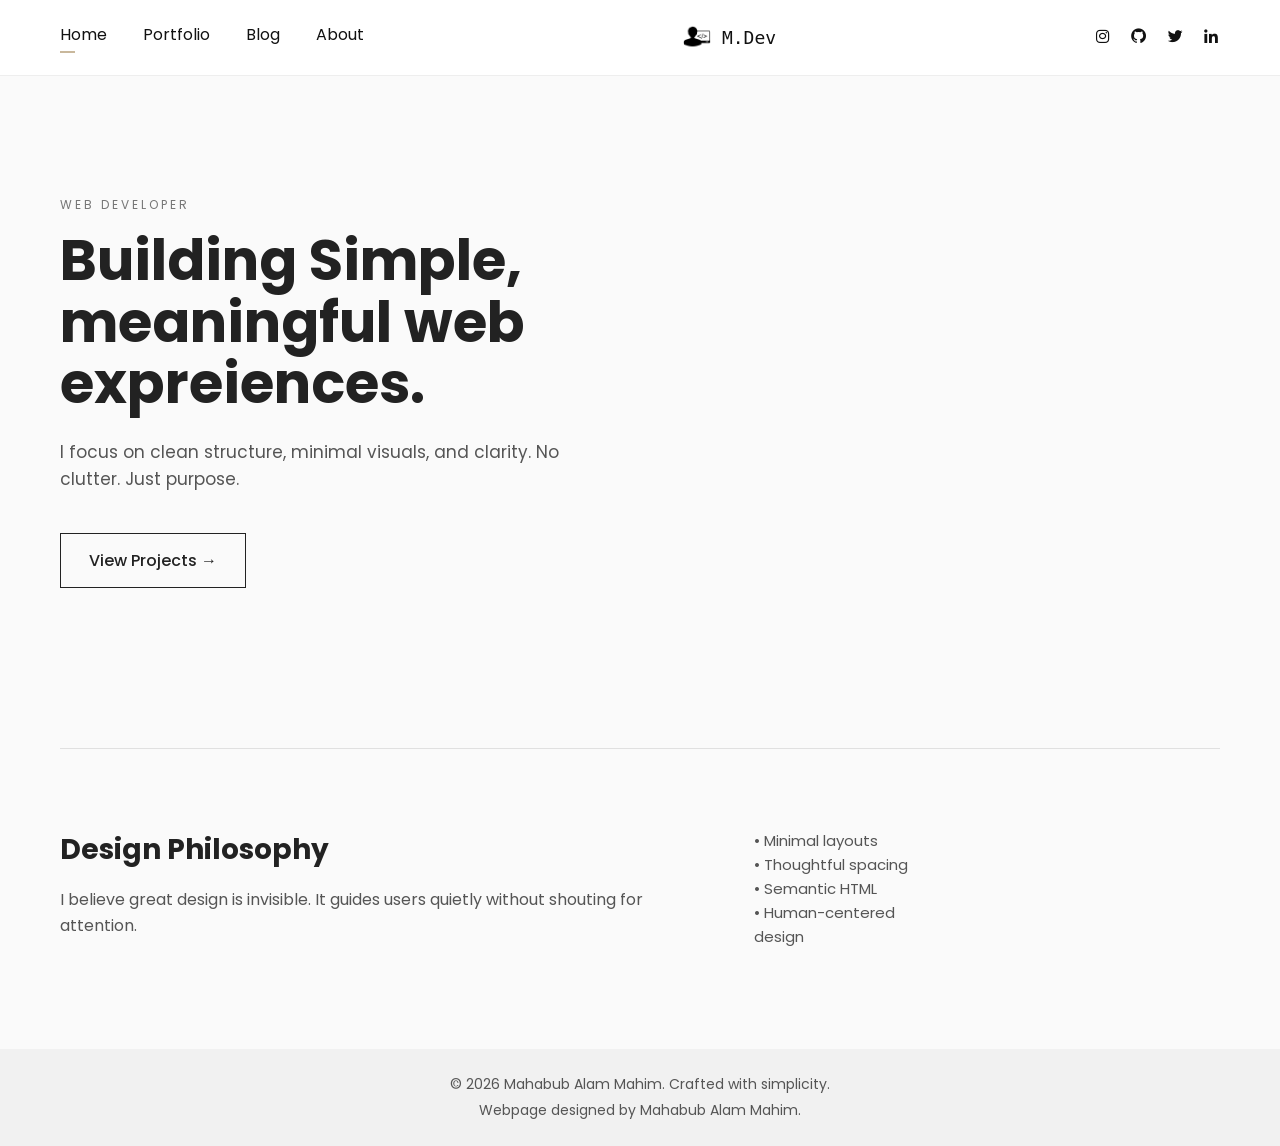
<file: Basic HTML Website/Home/index.html>
<!DOCTYPE html>
<html lang="en">
  <head>
    <meta charset="UTF-8" />
    <title>M.Dev</title>
    <meta name="viewport" content="width=device-width, initial-scale=1.0" />

    <!-- Boxicons -->
    <link
      href="https://unpkg.com/boxicons@2.1.4/css/boxicons.min.css"
      rel="stylesheet"
    />
  <!-- Favicon -->
  <link rel="icon" href="../pngegg.ico" type="image/x-icon">
  
  <!-- Optional for Apple devices -->
  <link rel="apple-touch-icon" href="../pngegg.ico">

    <link rel="stylesheet" href="index.css" />
  </head>
  <body>
    <!-- NAVBAR -->
    <header class="navbar">
      <nav class="nav-left">
        <a class="active" href="#">Home</a>
        <a href="../Portfolio/portfolio.html">Portfolio</a>
        <a href="../Blogs/blogs.html">Blog</a>
        <a href="../About/About.html">About</a>
      </nav>

<div class="logo">
  <span class="logo-icon">
    <img src="../logo.png" alt="logo" />
  </span>
  <span class="logo-text">M.Dev</span>
</div>


      <!-- RIGHT ICONS -->
      <div class="nav-right">
        <a href="#" target="_blank"><i class="bx bxl-instagram" ></i></a>
        <a href="https://github.com/mahimmahabubalam" target="_blank"><i class="bx bxl-github"></i></a>
        <a href="https://www.linkedin.com/in/mahabubalammahim/" target="_blank"><i class="bx bxl-twitter" ></i></a>
        <a href="#" target="_blank"><i class="bx bxl-linkedin" ></i></a>
      </div>
    </header>

    <!-- HERO -->
    <section class="hero">
      <p class="eyebrow">Web Developer</p>

      <h1>
        Building Simple, <br />
        meaningful web expreiences.
      </h1>

      <p class="hero-text">
        I focus on clean structure, minimal visuals, and clarity. No clutter.
        Just purpose.
      </p>
      <a href="../Projects/Project.html" class="btn">View Projects →</a>
    </section>

    <hr />
    <!-- PHILOSOPHY -->
    <section class="philosophy">
      <div>
        <h2>Design Philosophy</h2>
        <p>
          I believe great design is invisible. It guides users quietly without
          shouting for attention.
        </p>
      </div>
      <div class="points">
        <p>• Minimal layouts</p>
        <p>• Thoughtful spacing</p>
        <p>• Semantic HTML</p>
        <p>• Human-centered design</p>
      </div>
    </section>
    <!-- FOOTER -->
    <footer>
  <p>© 2026 Mahabub Alam Mahim. Crafted with simplicity.</p>
  <p>Webpage designed by Mahabub Alam Mahim.</p>
</footer>
  </body>
</html>
</file>
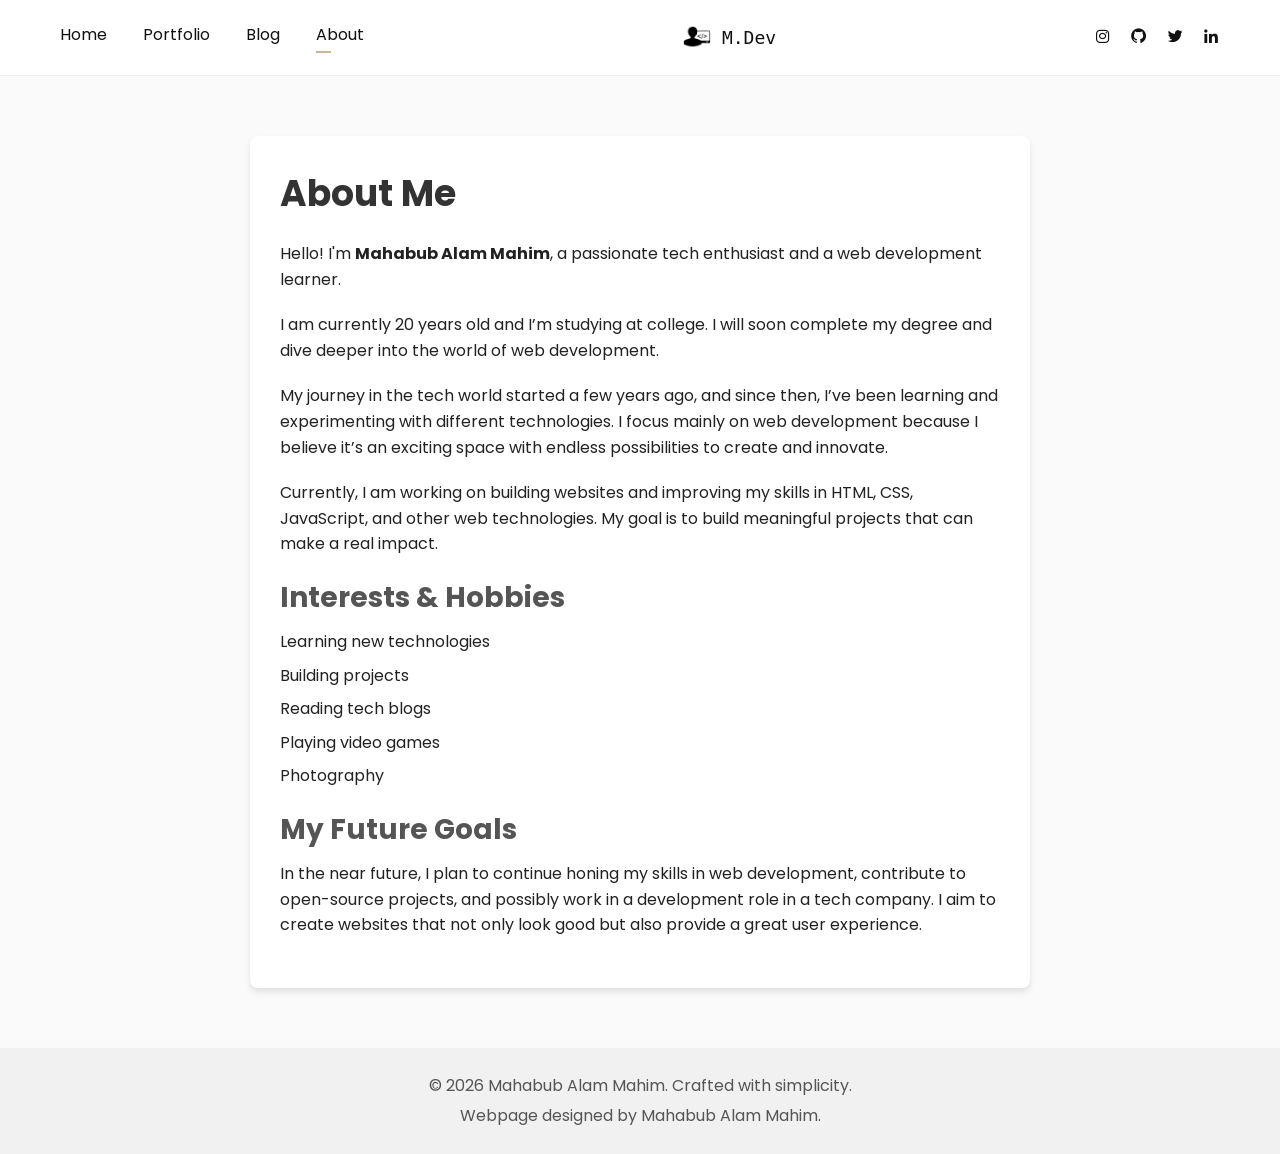
<file: Basic HTML Website/About/About.html>
<!DOCTYPE html>
<html lang="en">
  <head>
    <meta charset="UTF-8" />
    <title>About | M.Dev</title>
    <meta name="viewport" content="width=device-width, initial-scale=1.0" />

    <!-- Boxicons -->
    <link
      href="https://unpkg.com/boxicons@2.1.4/css/boxicons.min.css"
      rel="stylesheet"
    />
  <!-- Favicon -->
  <link rel="icon" href="../pngegg.ico" type="image/x-icon">
  
  <!-- Optional for Apple devices -->
  <link rel="apple-touch-icon" href="../pngegg.ico">
    <link rel="stylesheet" href="about.css" />
  </head>
  <body>
    <!-- NAVBAR -->
    <header class="navbar">
      <nav class="nav-left">
        <a href="../Home/index.html">Home</a>
        <a href="../Portfolio/portfolio.html">Portfolio</a>
        <a href="../Blogs/blogs.html">Blog</a>
        
        <a class="active" href="#">About</a>
      </nav>

      <div class="logo">
        <span class="logo-icon">
          <img src="../logo.png" alt="logo" />
        </span>
        <span class="logo-text">M.Dev</span>
      </div>

      <!-- RIGHT ICONS -->
      <div class="nav-right">
        <a href="#" target="_blank"><i class="bx bxl-instagram"></i></a>
        <a href="https://github.com/mahimmahabubalam" target="_blank"><i class="bx bxl-github"></i></a>
        <a href="https://www.linkedin.com/in/mahabubalammahim/" target="_blank"><i class="bx bxl-twitter"></i></a>
        <a href="#" target="_blank"><i class="bx bxl-linkedin"></i></a>
      </div>
    </header>

    <!-- ABOUT SECTION -->
    <section class="about">
      <div class="about-container">
        <h1>About Me</h1>
        <p>Hello! I'm <strong>Mahabub Alam Mahim</strong>, a passionate tech enthusiast and a web development learner.</p>
        <p>I am currently 20 years old and I’m studying at college. I will soon complete my degree and dive deeper into the world of web development.</p>
        <p>My journey in the tech world started a few years ago, and since then, I’ve been learning and experimenting with different technologies. I focus mainly on web development because I believe it’s an exciting space with endless possibilities to create and innovate.</p>
        <p>Currently, I am working on building websites and improving my skills in HTML, CSS, JavaScript, and other web technologies. My goal is to build meaningful projects that can make a real impact.</p>

        <h2>Interests & Hobbies</h2>
        <ul>
          <li>Learning new technologies</li>
          <li>Building projects</li>
          <li>Reading tech blogs</li>
          <li>Playing video games</li>
          <li>Photography</li>
        </ul>

        <h2>My Future Goals</h2>
        <p>In the near future, I plan to continue honing my skills in web development, contribute to open-source projects, and possibly work in a development role in a tech company. I aim to create websites that not only look good but also provide a great user experience.</p>
      </div>
    </section>

    <!-- FOOTER -->
    <footer>
      <p>© 2026 Mahabub Alam Mahim. Crafted with simplicity.</p>
      <p>Webpage designed by Mahabub Alam Mahim.</p>
    </footer>
  </body>
</html>
</file>
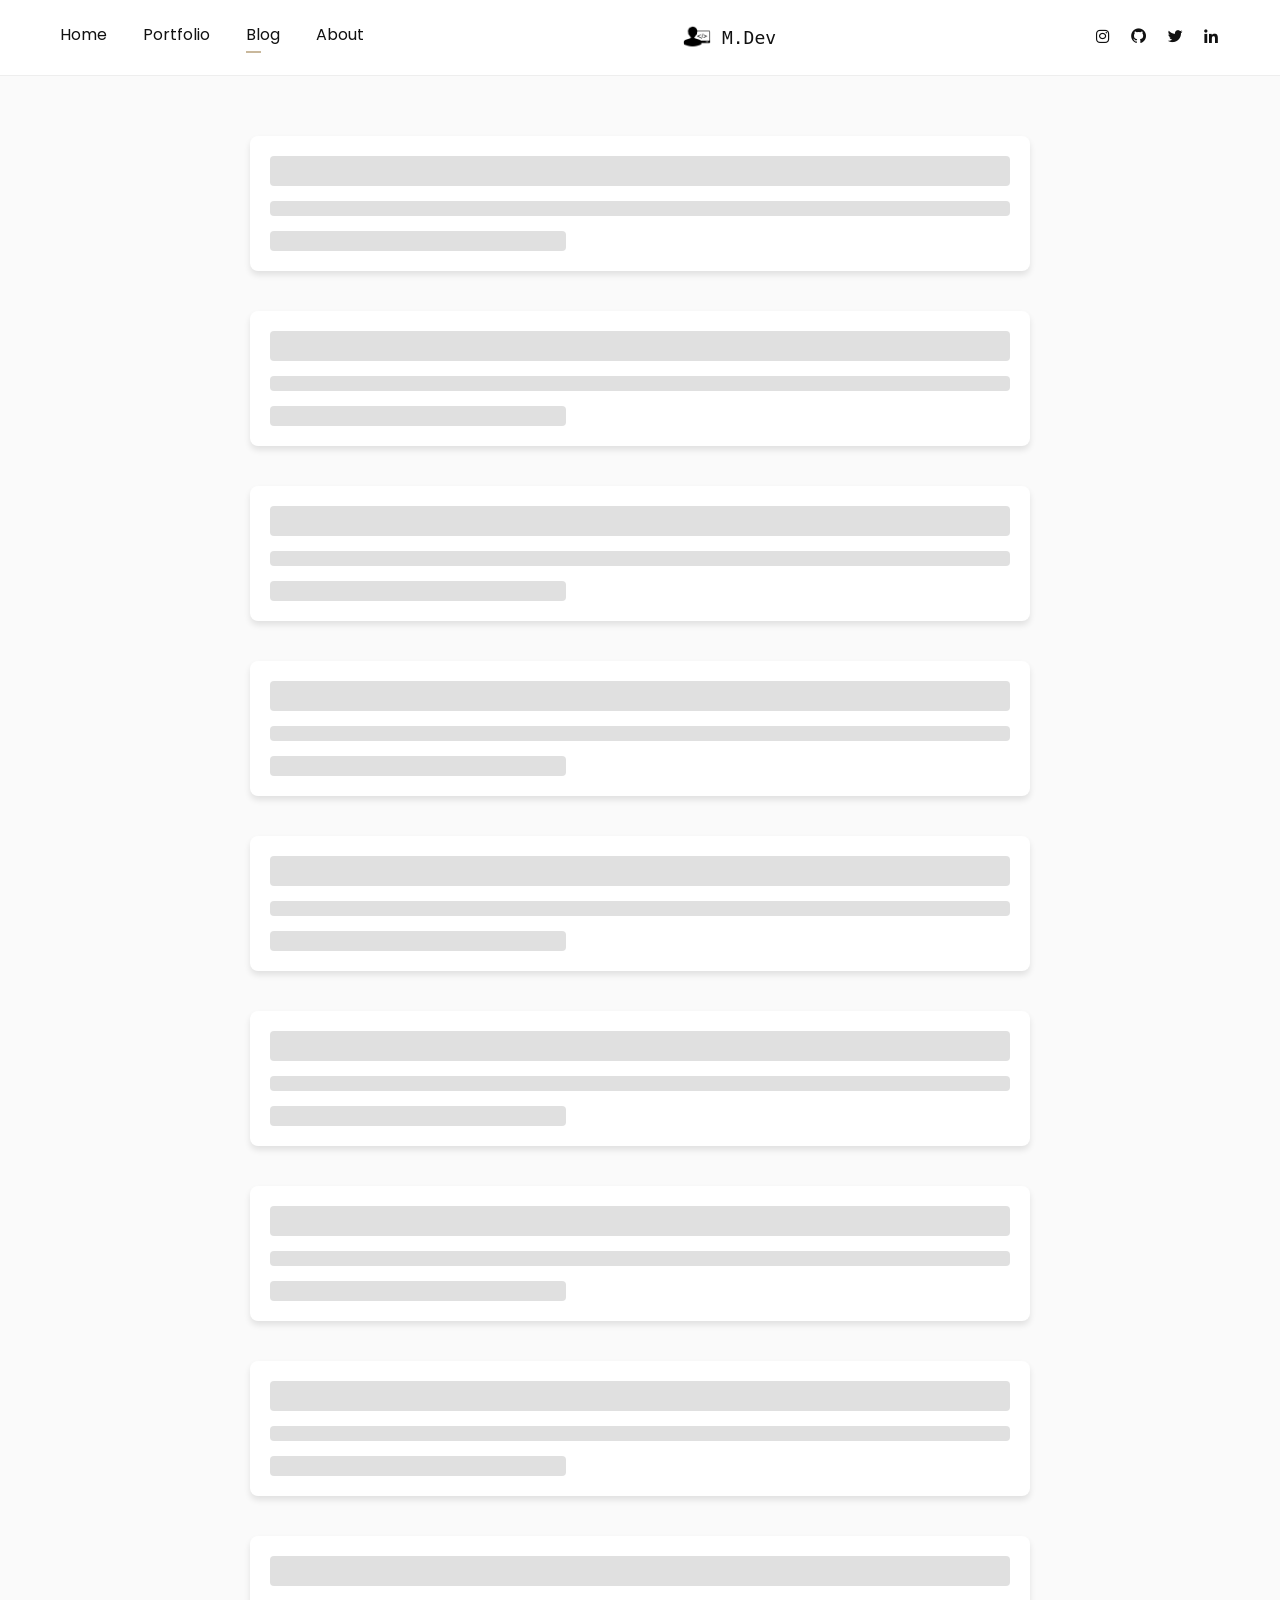
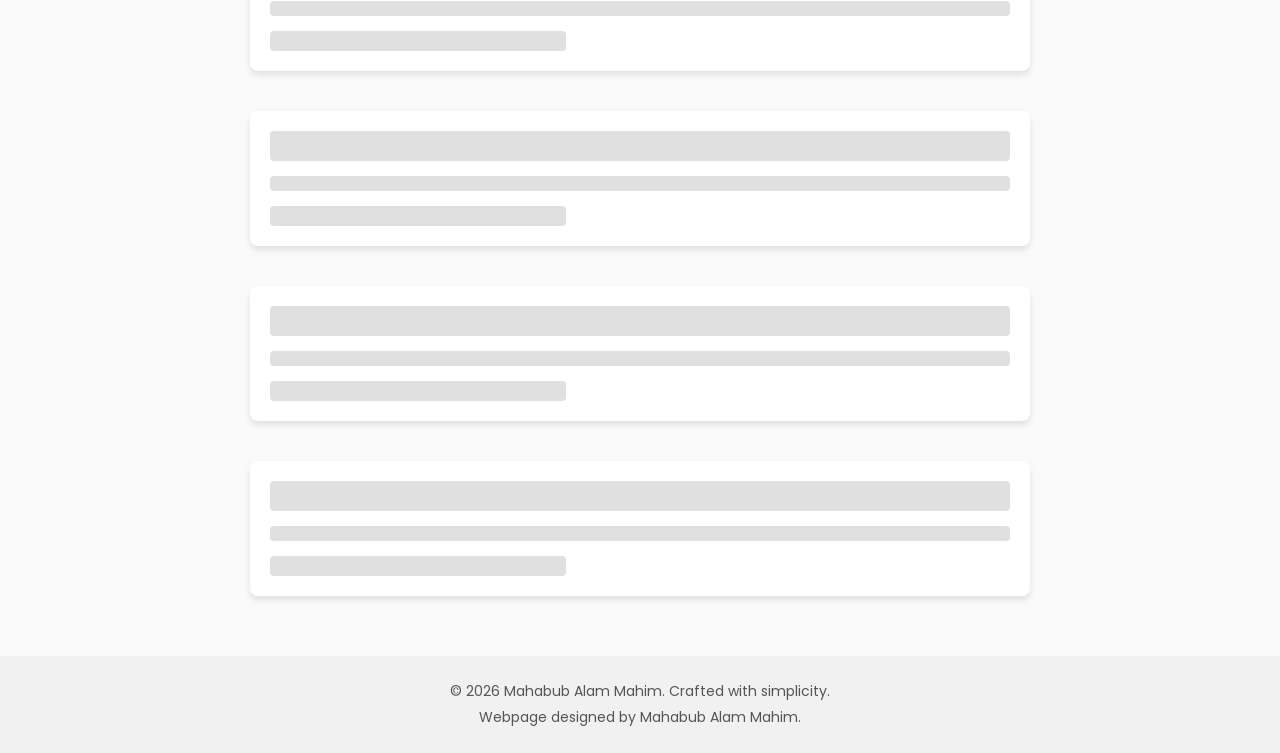
<file: Basic HTML Website/Blogs/blogs.html>
<!DOCTYPE html>
<html lang="en">
  <head>
    <meta charset="UTF-8" />
    <title>Blog Loading | M.Dev</title>
    <meta name="viewport" content="width=device-width, initial-scale=1.0" />

    <!-- Boxicons -->
    <link
      href="https://unpkg.com/boxicons@2.1.4/css/boxicons.min.css"
      rel="stylesheet"
    />
  <!-- Favicon -->
  <link rel="icon" href="../pngegg.ico" type="image/x-icon">
  
  <!-- Optional for Apple devices -->
  <link rel="apple-touch-icon" href="../pngegg.ico">
    <link rel="stylesheet" href="blog-loading.css" />
  </head>
  <body>
    <!-- NAVBAR -->
    <header class="navbar">
      <nav class="nav-left">
        <a href="../Home/index.html">Home</a>
        
        <a href="../Portfolio/portfolio.html">Portfolio</a>
        <a class="active" href="#">Blog</a>
        <a href="../About/About.html">About</a>
      </nav>

      <div class="logo">
        <span class="logo-icon">
          <img src="../logo.png" alt="logo" />
        </span>
        <span class="logo-text">M.Dev</span>
      </div>

      <!-- RIGHT ICONS -->
      <div class="nav-right">
        <a href="#" target="_blank"><i class="bx bxl-instagram"></i></a>
        <a href="https://github.com/mahimmahabubalam" target="_blank"><i class="bx bxl-github"></i></a>
        <a href="https://www.linkedin.com/in/mahabubalammahim/" target="_blank"><i class="bx bxl-twitter"></i></a>
        <a href="#" target="_blank"><i class="bx bxl-linkedin"></i></a>
      </div>
    </header>

    <!-- BLOGS LOADING -->
    <section class="blogs">
      <div class="blog-skeleton">
        <div class="skeleton-header"></div>
        <div class="skeleton-text"></div>
        <div class="skeleton-footer"></div>
      </div>
      <div class="blog-skeleton">
        <div class="skeleton-header"></div>
        <div class="skeleton-text"></div>
        <div class="skeleton-footer"></div>
      </div>
      <div class="blog-skeleton">
        <div class="skeleton-header"></div>
        <div class="skeleton-text"></div>
        <div class="skeleton-footer"></div>
      </div>
       <div class="blog-skeleton">
        <div class="skeleton-header"></div>
        <div class="skeleton-text"></div>
        <div class="skeleton-footer"></div>
      </div>
      <div class="blog-skeleton">
        <div class="skeleton-header"></div>
        <div class="skeleton-text"></div>
        <div class="skeleton-footer"></div>
      </div>
      <div class="blog-skeleton">
        <div class="skeleton-header"></div>
        <div class="skeleton-text"></div>
        <div class="skeleton-footer"></div>
      </div>
       <div class="blog-skeleton">
        <div class="skeleton-header"></div>
        <div class="skeleton-text"></div>
        <div class="skeleton-footer"></div>
      </div>
      <div class="blog-skeleton">
        <div class="skeleton-header"></div>
        <div class="skeleton-text"></div>
        <div class="skeleton-footer"></div>
      </div>
      <div class="blog-skeleton">
        <div class="skeleton-header"></div>
        <div class="skeleton-text"></div>
        <div class="skeleton-footer"></div>
      </div>
       <div class="blog-skeleton">
        <div class="skeleton-header"></div>
        <div class="skeleton-text"></div>
        <div class="skeleton-footer"></div>
      </div>
      <div class="blog-skeleton">
        <div class="skeleton-header"></div>
        <div class="skeleton-text"></div>
        <div class="skeleton-footer"></div>
      </div>
      <div class="blog-skeleton">
        <div class="skeleton-header"></div>
        <div class="skeleton-text"></div>
        <div class="skeleton-footer"></div>
      </div>
    </section>

    <!-- FOOTER -->
    <footer>
      <p>© 2026 Mahabub Alam Mahim. Crafted with simplicity.</p>
      <p>Webpage designed by Mahabub Alam Mahim.</p>
    </footer>
  </body>
</html>
</file>
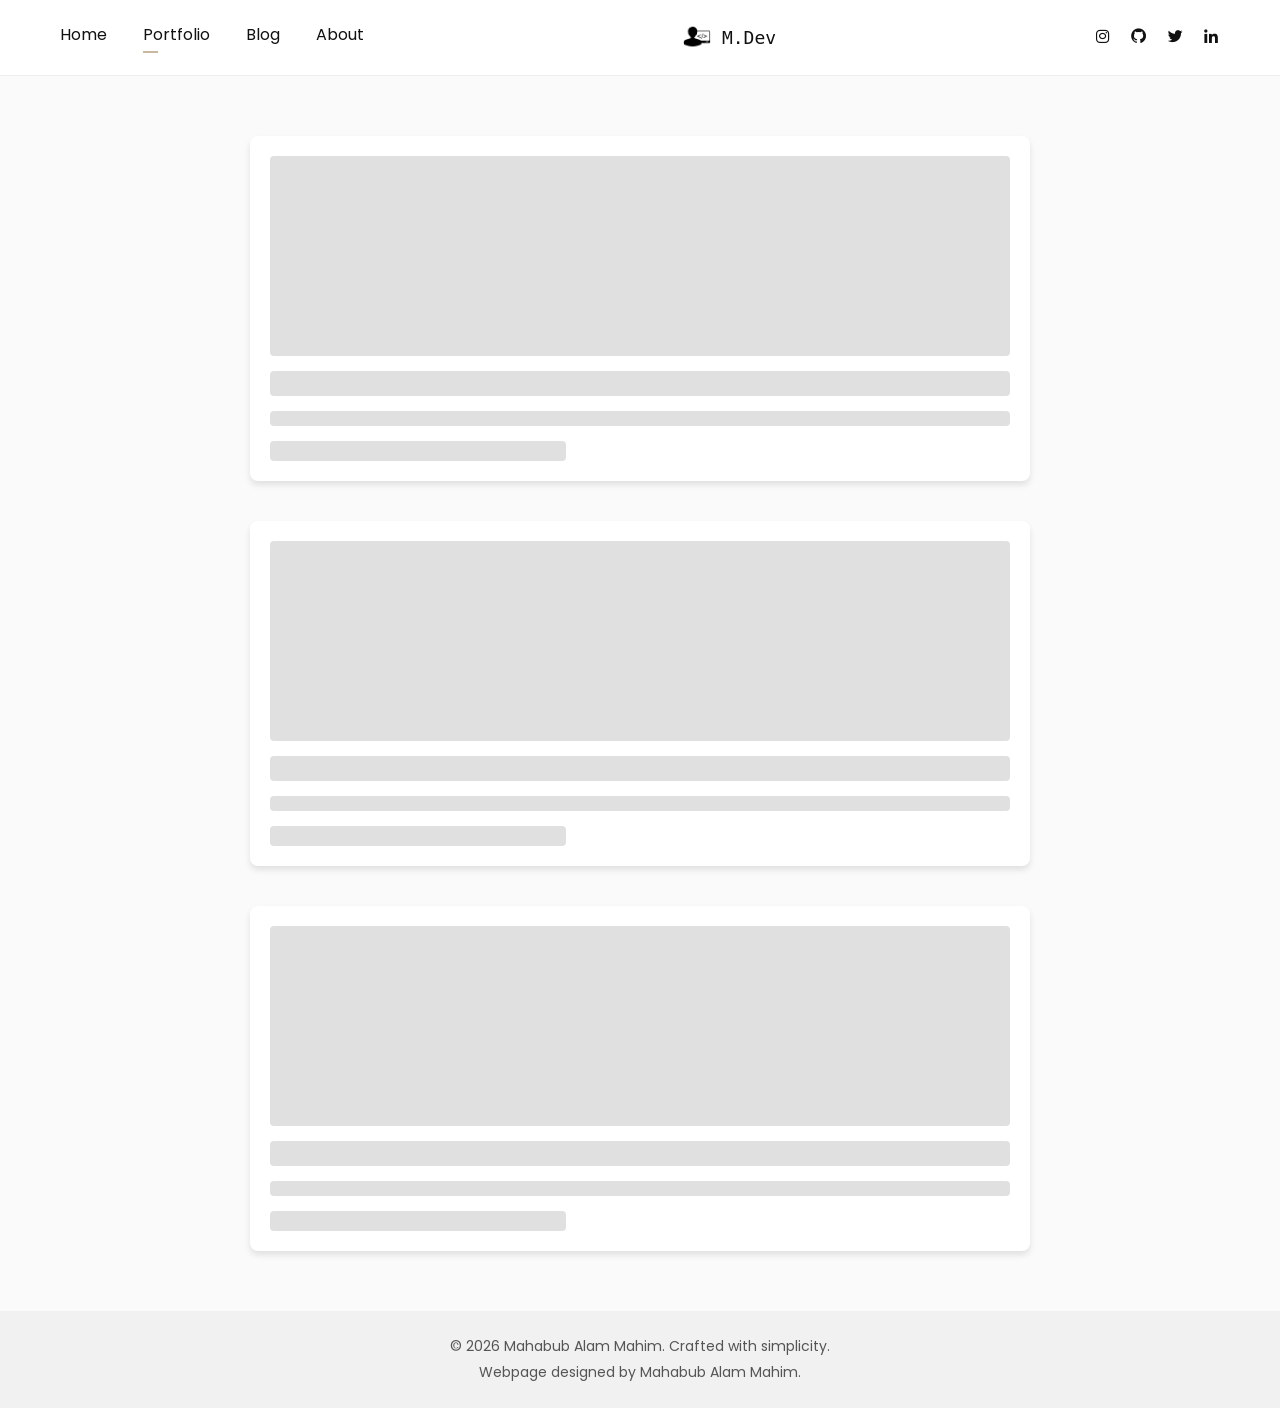
<file: Basic HTML Website/Portfolio/portfolio.html>
<!DOCTYPE html>
<html lang="en">
  <head>
    <meta charset="UTF-8" />
    <title>Portfolio Loading | M.Dev</title>
    <meta name="viewport" content="width=device-width, initial-scale=1.0" />

    <!-- Boxicons -->
    <link
      href="https://unpkg.com/boxicons@2.1.4/css/boxicons.min.css"
      rel="stylesheet"
    />
  <!-- Favicon -->
  <link rel="icon" href="../pngegg.ico" type="image/x-icon">
  
  <!-- Optional for Apple devices -->
  <link rel="apple-touch-icon" href="../pngegg.ico">
    <link rel="stylesheet" href="portfolio-loading.css" />
  </head>
  <body>
    <!-- NAVBAR -->
    <header class="navbar">
      <nav class="nav-left">
        <a href="../Home/index.html">Home</a>
        <a class="active" href="#">Portfolio</a>
        <a href="../Blogs/blogs.html">Blog</a>
        <a href="../About/About.html">About</a>
      </nav>

      <div class="logo">
        <span class="logo-icon">
          <img src="../logo.png" alt="logo" />
        </span>
        <span class="logo-text">M.Dev</span>
      </div>

      <!-- RIGHT ICONS -->
      <div class="nav-right">
        <a href="#" target="_blank"><i class="bx bxl-instagram"></i></a>
        <a href="https://github.com/mahimmahabubalam" target="_blank"><i class="bx bxl-github"></i></a>
        <a href="https://www.linkedin.com/in/mahabubalammahim/" target="_blank"><i class="bx bxl-twitter"></i></a>
        <a href="#" target="_blank"><i class="bx bxl-linkedin"></i></a>
      </div>
    </header>

    <!-- PORTFOLIO LOADING -->
    <section class="portfolio">
      <div class="portfolio-skeleton">
        <div class="skeleton-image"></div>
        <div class="skeleton-title"></div>
        <div class="skeleton-description"></div>
        <div class="skeleton-footer"></div>
      </div>
      <div class="portfolio-skeleton">
        <div class="skeleton-image"></div>
        <div class="skeleton-title"></div>
        <div class="skeleton-description"></div>
        <div class="skeleton-footer"></div>
      </div>
      <div class="portfolio-skeleton">
        <div class="skeleton-image"></div>
        <div class="skeleton-title"></div>
        <div class="skeleton-description"></div>
        <div class="skeleton-footer"></div>
      </div>
    </section>

    <!-- FOOTER -->
    <footer>
      <p>© 2026 Mahabub Alam Mahim. Crafted with simplicity.</p>
      <p>Webpage designed by Mahabub Alam Mahim.</p>
    </footer>
  </body>
</html>
</file>
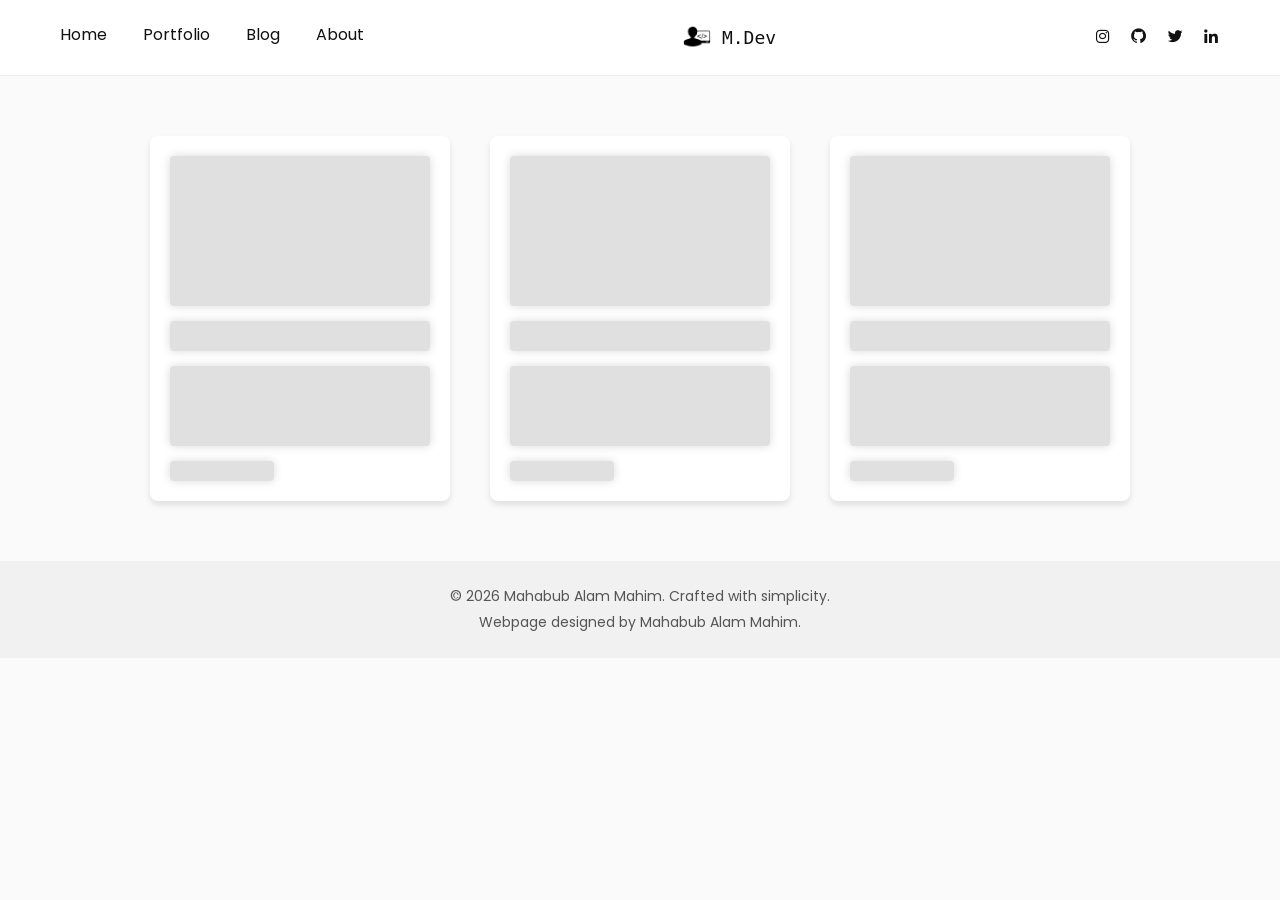
<file: Basic HTML Website/Projects/Project.html>
<!DOCTYPE html>
<html lang="en">
  <head>
    <meta charset="UTF-8" />
    <title>Project Loading | M.Dev</title>
    <meta name="viewport" content="width=device-width, initial-scale=1.0" />

    <!-- Boxicons -->
    <link
      href="https://unpkg.com/boxicons@2.1.4/css/boxicons.min.css"
      rel="stylesheet"
    />
  <!-- Favicon -->
  <link rel="icon" href="../pngegg.ico" type="image/x-icon">
  
  <!-- Optional for Apple devices -->
  <link rel="apple-touch-icon" href="../pngegg.ico">
    <link rel="stylesheet" href="project-loading.css" />
  </head>
  <body>
    <!-- NAVBAR -->
    <header class="navbar">
      <nav class="nav-left">
        <a href="../Home/index.html">Home</a>
        <a href="../Portfolio/portfolio.html">Portfolio</a>
        <a href="../Blogs/blogs.html">Blog</a>
        <a href="../About/About.html">About</a>
      </nav>

      <div class="logo">
        <span class="logo-icon">
          <img src="../logo.png" alt="logo" />
        </span>
        <span class="logo-text">M.Dev</span>
      </div>

      <!-- RIGHT ICONS -->
      <div class="nav-right">
        <a href="#" target="_blank"><i class="bx bxl-instagram"></i></a>
        <a href="https://github.com/mahimmahabubalam" target="_blank"><i class="bx bxl-github"></i></a>
        <a href="https://www.linkedin.com/in/mahabubalammahim/" target="_blank"><i class="bx bxl-twitter"></i></a>
        <a href="#" target="_blank"><i class="bx bxl-linkedin"></i></a>
      </div>
    </header>

    <!-- PROJECT LOADING -->
    <section class="project-loading">
      <div class="project-card">
        <div class="skeleton-image"></div>
        <div class="skeleton-header"></div>
        <div class="skeleton-body"></div>
        <div class="skeleton-footer"></div>
      </div>
      <div class="project-card">
        <div class="skeleton-image"></div>
        <div class="skeleton-header"></div>
        <div class="skeleton-body"></div>
        <div class="skeleton-footer"></div>
      </div>
      <div class="project-card">
        <div class="skeleton-image"></div>
        <div class="skeleton-header"></div>
        <div class="skeleton-body"></div>
        <div class="skeleton-footer"></div>
      </div>
    </section>

    <!-- FOOTER -->
    <footer>
      <p>© 2026 Mahabub Alam Mahim. Crafted with simplicity.</p>
      <p>Webpage designed by Mahabub Alam Mahim.</p>
    </footer>
  </body>
</html>
</file>
<file: Basic HTML Website/Home/index.css>
@import url('https://fonts.googleapis.com/css2?family=Poppins:ital,wght@0,100;0,200;0,300;0,400;0,500;0,600;0,700;0,800;0,900;1,100;1,200;1,300;1,400;1,500;1,600;1,700;1,800;1,900&display=swap');


* {
    margin: 0;
    padding: 0;
    box-sizing: border-box;
    font-family: "Poppins", sans-serif;
}

body {
    background: #fafafa;
    color: #222;
}
 
/* NAVBAR */
.navbar {
    display: flex;
    justify-content: space-between;
    align-items: center;
    padding: 22px 60px;
    background: #fff;
    border-bottom: 1px solid #eee;
}

.nav-left {
    display: flex;
    gap: 36px;
}
.nav-left a {
    text-decoration: none;
    color: #111;
    position: relative;
    padding-bottom: 6px;
}
.nav-left a::after {
    content: "";
    position: absolute;
    left: 0;
    bottom: 0;
    width: 0;
    height: 2px;
    background: #c9b89c;
    transition: width 0.3s ease;
}

.nav-left a:hover::after {
    width: 100%;
}
.nav-left .active::after {
    width: 15px;
}

/* logo */
/* Style for the logo container */
.logo {
  display: flex;
  align-items: center;
  justify-content: center;
  gap: 10px;  /* Space between the icon and text */
}

/* Style for the logo icon */
.logo-icon {
  width: 30px;
  height: 30px;
  border-radius: 50%;
  background: #ffffff;
  color: #fff;
  display: flex;
  align-items: center;
  justify-content: center;
}

/* Style for the logo image */
.logo-icon img {
  max-width: 100%;
  height: auto;
  border-radius: 50%;
}

/* Style for the text part of the logo */
.logo-text {
  font-family: 'Monospace', sans-serif;
  font-size: 18px;
  color: #111;  /* You can adjust this to fit your design */
}

/* RIGHT ICONS */
.nav-right {
    display: flex;
    gap: 18px;

}
.nav-right a {
    color: #111;
    font-size: 18px;
  transition: opacity 0.2s ease;
}

.nav-right a:hover {
  opacity: 0.6;
}

/* Hero */
.hero {
    padding: 120px 60px 80px;
    max-width: 900px;
}

.eyebrow {
    letter-spacing: 3px;
    text-transform: uppercase;
    font-size: 12px;
    color:#777;
    margin-bottom:16px;
}

.hero h1 {
    font-size: 56px;
  line-height: 1.1;
  margin-bottom: 24px;
}
.hero-text {
  max-width: 520px;
  color: #555;
  font-size: 17px;
  line-height: 1.6;
  margin-bottom: 40px;
}

.btn {
  display: inline-block;
  padding: 14px 28px;
  border: 1px solid #222;
  text-decoration: none;
  color: #222;
  font-weight: 500;
}

/* DIVIDER */
hr {
  border: none;
  height: 1px;
  background: #e0e0e0;
  margin: 80px 60px;
}

/* PHILOSOPHY */
.philosophy {
  display: flex;
  gap: 60px;
  padding: 0 60px 100px;
  max-width: 1000px;
}

.philosophy h2 {
  font-size: 28px;
  margin-bottom: 16px;
}

.philosophy p {
  color: #555;
  line-height: 1.6;
}

.points p {
  font-size: 15px;
}

/* FOOTER */
footer {
  text-align: center;
  font-size: 14px;
  color: #555;
  padding: 20px 0;
  background-color: #f1f1f1; /* You can change the background color */
}

footer p {
  margin: 5px 0;
}
</file>
<file: Basic HTML Website/About/about.css>
@import url('https://fonts.googleapis.com/css2?family=Poppins:ital,wght@0,100;0,200;0,300;0,400;0,500;0,600;0,700;0,800;0,900;1,100;1,200;1,300;1,400;1,500;1,600;1,700;1,800;1,900&display=swap');

* {
  margin: 0;
  padding: 0;
  box-sizing: border-box;
  font-family: "Poppins", sans-serif;
}

body {
  background: #fafafa;
  color: #222;
}

/* NAVBAR */
.navbar {
  display: flex;
  justify-content: space-between;
  align-items: center;
  padding: 22px 60px;
  background: #fff;
  border-bottom: 1px solid #eee;
}

.nav-left {
  display: flex;
  gap: 36px;
}

.nav-left a {
  text-decoration: none;
  color: #111;
  position: relative;
  padding-bottom: 6px;
}

.nav-left a::after {
  content: "";
  position: absolute;
  left: 0;
  bottom: 0;
  width: 0;
  height: 2px;
  background: #c9b89c;
  transition: width 0.3s ease;
}

.nav-left a:hover::after {
  width: 100%;
}

.nav-left .active::after {
  width: 15px;
}

/* logo */
.logo {
  display: flex;
  align-items: center;
  justify-content: center;
  gap: 10px;
}

.logo-icon {
  width: 30px;
  height: 30px;
  border-radius: 50%;
  background: #ffffff;
  color: #fff;
  display: flex;
  align-items: center;
  justify-content: center;
}

.logo-icon img {
  max-width: 100%;
  height: auto;
  border-radius: 50%;
}

.logo-text {
  font-family: 'Monospace', sans-serif;
  font-size: 18px;
  color: #111;
}

.nav-right {
  display: flex;
  gap: 18px;
}

.nav-right a {
  color: #111;
  font-size: 18px;
  transition: opacity 0.2s ease;
}

.nav-right a:hover {
  opacity: 0.6;
}

/* ABOUT SECTION */
.about {
  padding: 60px;
  display: flex;
  justify-content: center;
  align-items: center;
  flex-direction: column;
  max-width: 900px;
  margin: 0 auto;
}

.about-container {
  background-color: #fff;
  padding: 30px;
  border-radius: 8px;
  box-shadow: 0 4px 6px rgba(0, 0, 0, 0.1);
}

h1 {
  font-size: 36px;
  margin-bottom: 20px;
  color: #333;
}

h2 {
  font-size: 28px;
  margin-top: 20px;
  margin-bottom: 10px;
  color: #555;
}

p {
  font-size: 16px;
  line-height: 1.6;
  margin-bottom: 20px;
}

ul {
  list-style: none;
  padding: 0;
}

ul li {
  font-size: 16px;
  line-height: 1.6;
  margin-bottom: 8px;
}

/* FOOTER */
footer {
  text-align: center;
  font-size: 14px;
  color: #555;
  padding: 20px 0;
  background-color: #f1f1f1;
}

footer p {
  margin: 5px 0;
}

/* Responsive Styles */
@media (max-width: 768px) {
  .about-container {
    padding: 20px;
  }

  h1 {
    font-size: 32px;
  }

  h2 {
    font-size: 24px;
  }

  p, ul li {
    font-size: 14px;
  }
}

@media (max-width: 480px) {
  .about-container {
    padding: 15px;
  }

  h1 {
    font-size: 28px;
  }

  h2 {
    font-size: 20px;
  }

  p, ul li {
    font-size: 12px;
  }
}
</file>
<file: Basic HTML Website/Blogs/blog-loading.css>
@import url('https://fonts.googleapis.com/css2?family=Poppins:ital,wght@0,100;0,200;0,300;0,400;0,500;0,600;0,700;0,800;0,900;1,100;1,200;1,300;1,400;1,500;1,600;1,700;1,800;1,900&display=swap');

* {
  margin: 0;
  padding: 0;
  box-sizing: border-box;
  font-family: "Poppins", sans-serif;
}

body {
  background: #fafafa;
  color: #222;
}

/* NAVBAR */
.navbar {
  display: flex;
  justify-content: space-between;
  align-items: center;
  padding: 22px 60px;
  background: #fff;
  border-bottom: 1px solid #eee;
}

.nav-left {
  display: flex;
  gap: 36px;
}

.nav-left a {
  text-decoration: none;
  color: #111;
  position: relative;
  padding-bottom: 6px;
}

.nav-left a::after {
  content: "";
  position: absolute;
  left: 0;
  bottom: 0;
  width: 0;
  height: 2px;
  background: #c9b89c;
  transition: width 0.3s ease;
}

.nav-left a:hover::after {
  width: 100%;
}

.nav-left .active::after {
  width: 15px;
}

/* logo */
.logo {
  display: flex;
  align-items: center;
  justify-content: center;
  gap: 10px;
}

.logo-icon {
  width: 30px;
  height: 30px;
  border-radius: 50%;
  background: #ffffff;
  color: #fff;
  display: flex;
  align-items: center;
  justify-content: center;
}

.logo-icon img {
  max-width: 100%;
  height: auto;
  border-radius: 50%;
}

.logo-text {
  font-family: 'Monospace', sans-serif;
  font-size: 18px;
  color: #111;
}

.nav-right {
  display: flex;
  gap: 18px;
}

.nav-right a {
  color: #111;
  font-size: 18px;
  transition: opacity 0.2s ease;
}

.nav-right a:hover {
  opacity: 0.6;
}

/* BLOGS LOADING SKELETON */
.blogs {
  padding: 60px;
  display: flex;
  flex-direction: column;
  gap: 40px;
  max-width: 900px;
  margin: 0 auto; /* Center content */
}

.blog-skeleton {
  background-color: #fff;
  padding: 20px;
  border-radius: 8px;
  box-shadow: 0 4px 6px rgba(0, 0, 0, 0.1);
}

.skeleton-header {
  height: 30px;
  background-color: #e0e0e0;
  margin-bottom: 15px;
  border-radius: 4px;
}

.skeleton-text {
  height: 15px;
  background-color: #e0e0e0;
  margin-bottom: 15px;
  border-radius: 4px;
}

.skeleton-footer {
  height: 20px;
  background-color: #e0e0e0;
  width: 40%;
  border-radius: 4px;
}

@keyframes loading {
  0% {
    background-color: #e0e0e0;
  }
  50% {
    background-color: #c0c0c0;
  }
  100% {
    background-color: #e0e0e0;
  }
}

.skeleton-header,
.skeleton-text,
.skeleton-footer {
  animation: loading 1.5s infinite ease-in-out;
}

/* FOOTER */
footer {
  text-align: center;
  font-size: 14px;
  color: #555;
  padding: 20px 0;
  background-color: #f1f1f1;
}

footer p {
  margin: 5px 0;
}

/* Responsive Styles */
@media (max-width: 1200px) {
  .navbar {
    padding: 22px 30px;
  }

  .nav-left {
    gap: 20px;
  }

  .nav-right {
    gap: 12px;
  }

  .blogs {
    padding: 40px 30px;
  }
}

@media (max-width: 768px) {
  .navbar {
    flex-direction: column;
    padding: 16px;
    text-align: center;
  }

  .nav-left {
    flex-direction: column;
    gap: 16px;
  }

  .nav-right {
    flex-direction: column;
    gap: 10px;
  }

  .logo {
    margin-bottom: 20px;
  }

  .blogs {
    padding: 20px;
  }

  .blog-skeleton {
    padding: 15px;
  }

  .skeleton-header {
    height: 25px;
  }

  .skeleton-text {
    height: 12px;
  }

  .skeleton-footer {
    height: 18px;
  }
}

@media (max-width: 480px) {
  .navbar {
    padding: 16px;
  }

  .nav-left a {
    font-size: 14px;
  }

  .nav-right a {
    font-size: 16px;
  }

  .blogs {
    padding: 15px;
  }

  .blog-skeleton {
    padding: 10px;
  }

  .skeleton-header {
    height: 20px;
  }

  .skeleton-text {
    height: 10px;
  }

  .skeleton-footer {
    height: 15px;
  }
}
</file>
<file: Basic HTML Website/Portfolio/portfolio-loading.css>
@import url('https://fonts.googleapis.com/css2?family=Poppins:ital,wght@0,100;0,200;0,300;0,400;0,500;0,600;0,700;0,800;0,900;1,100;1,200;1,300;1,400;1,500;1,600;1,700;1,800;1,900&display=swap');

* {
  margin: 0;
  padding: 0;
  box-sizing: border-box;
  font-family: "Poppins", sans-serif;
}

body {
  background: #fafafa;
  color: #222;
}

/* NAVBAR */
.navbar {
  display: flex;
  justify-content: space-between;
  align-items: center;
  padding: 22px 60px;
  background: #fff;
  border-bottom: 1px solid #eee;
}

.nav-left {
  display: flex;
  gap: 36px;
}

.nav-left a {
  text-decoration: none;
  color: #111;
  position: relative;
  padding-bottom: 6px;
}

.nav-left a::after {
  content: "";
  position: absolute;
  left: 0;
  bottom: 0;
  width: 0;
  height: 2px;
  background: #c9b89c;
  transition: width 0.3s ease;
}

.nav-left a:hover::after {
  width: 100%;
}

.nav-left .active::after {
  width: 15px;
}

/* logo */
.logo {
  display: flex;
  align-items: center;
  justify-content: center;
  gap: 10px;
}

.logo-icon {
  width: 30px;
  height: 30px;
  border-radius: 50%;
  background: #ffffff;
  color: #fff;
  display: flex;
  align-items: center;
  justify-content: center;
}

.logo-icon img {
  max-width: 100%;
  height: auto;
  border-radius: 50%;
}

.logo-text {
  font-family: 'Monospace', sans-serif;
  font-size: 18px;
  color: #111;
}

.nav-right {
  display: flex;
  gap: 18px;
}

.nav-right a {
  color: #111;
  font-size: 18px;
  transition: opacity 0.2s ease;
}

.nav-right a:hover {
  opacity: 0.6;
}

/* PORTFOLIO LOADING SKELETON */
.portfolio {
  padding: 60px;
  display: flex;
  flex-direction: column;
  gap: 40px;
  max-width: 900px;
  margin: 0 auto; /* Center content */
}

.portfolio-skeleton {
  background-color: #fff;
  padding: 20px;
  border-radius: 8px;
  box-shadow: 0 4px 6px rgba(0, 0, 0, 0.1);
}

.skeleton-image {
  height: 200px;
  background-color: #e0e0e0;
  margin-bottom: 15px;
  border-radius: 4px;
}

.skeleton-title {
  height: 25px;
  background-color: #e0e0e0;
  margin-bottom: 15px;
  border-radius: 4px;
}

.skeleton-description {
  height: 15px;
  background-color: #e0e0e0;
  margin-bottom: 15px;
  border-radius: 4px;
}

.skeleton-footer {
  height: 20px;
  background-color: #e0e0e0;
  width: 40%;
  border-radius: 4px;
}

@keyframes loading {
  0% {
    background-color: #e0e0e0;
  }
  50% {
    background-color: #c0c0c0;
  }
  100% {
    background-color: #e0e0e0;
  }
}

.skeleton-image,
.skeleton-title,
.skeleton-description,
.skeleton-footer {
  animation: loading 1.5s infinite ease-in-out;
}

/* FOOTER */
footer {
  text-align: center;
  font-size: 14px;
  color: #555;
  padding: 20px 0;
  background-color: #f1f1f1;
}

footer p {
  margin: 5px 0;
}

/* Responsive Styles */
@media (max-width: 1200px) {
  .navbar {
    padding: 22px 30px;
  }

  .nav-left {
    gap: 20px;
  }

  .nav-right {
    gap: 12px;
  }

  .portfolio {
    padding: 40px 30px;
  }
}

@media (max-width: 768px) {
  .navbar {
    flex-direction: column;
    padding: 16px;
    text-align: center;
  }

  .nav-left {
    flex-direction: column;
    gap: 16px;
  }

  .nav-right {
    flex-direction: column;
    gap: 10px;
  }

  .logo {
    margin-bottom: 20px;
  }

  .portfolio {
    padding: 20px;
  }

  .portfolio-skeleton {
    padding: 15px;
  }

  .skeleton-image {
    height: 180px;
  }

  .skeleton-title {
    height: 20px;
  }

  .skeleton-description {
    height: 12px;
  }

  .skeleton-footer {
    height: 18px;
  }
}

@media (max-width: 480px) {
  .navbar {
    padding: 16px;
  }

  .nav-left a {
    font-size: 14px;
  }

  .nav-right a {
    font-size: 16px;
  }

  .portfolio {
    padding: 15px;
  }

  .portfolio-skeleton {
    padding: 10px;
  }

  .skeleton-image {
    height: 150px;
  }

  .skeleton-title {
    height: 18px;
  }

  .skeleton-description {
    height: 10px;
  }

  .skeleton-footer {
    height: 15px;
  }
}
</file>
<file: Basic HTML Website/Projects/project-loading.css>
@import url('https://fonts.googleapis.com/css2?family=Poppins:ital,wght@0,100;0,200;0,300;0,400;0,500;0,600;0,700;0,800;0,900;1,100;1,200;1,300;1,400;1,500;1,600;1,700;1,800;1,900&display=swap');

* {
  margin: 0;
  padding: 0;
  box-sizing: border-box;
  font-family: "Poppins", sans-serif;
}

body {
  background: #fafafa;
  color: #222;
}

/* NAVBAR */
.navbar {
  display: flex;
  justify-content: space-between;
  align-items: center;
  padding: 22px 60px;
  background: #fff;
  border-bottom: 1px solid #eee;
}

.nav-left {
  display: flex;
  gap: 36px;
}

.nav-left a {
  text-decoration: none;
  color: #111;
  position: relative;
  padding-bottom: 6px;
}

.nav-left a::after {
  content: "";
  position: absolute;
  left: 0;
  bottom: 0;
  width: 0;
  height: 2px;
  background: #c9b89c;
  transition: width 0.3s ease;
}

.nav-left a:hover::after {
  width: 100%;
}

.nav-left .active::after {
  width: 15px;
}

/* logo */
.logo {
  display: flex;
  align-items: center;
  justify-content: center;
  gap: 10px;
}

.logo-icon {
  width: 30px;
  height: 30px;
  border-radius: 50%;
  background: #ffffff;
  color: #fff;
  display: flex;
  align-items: center;
  justify-content: center;
}

.logo-icon img {
  max-width: 100%;
  height: auto;
  border-radius: 50%;
}

.logo-text {
  font-family: 'Monospace', sans-serif;
  font-size: 18px;
  color: #111;
}

.nav-right {
  display: flex;
  gap: 18px;
}

.nav-right a {
  color: #111;
  font-size: 18px;
  transition: opacity 0.2s ease;
}

.nav-right a:hover {
  opacity: 0.6;
}

/* PROJECT LOADING SKELETON */
.project-loading {
  padding: 60px;
  display: flex;
  flex-wrap: wrap;
  gap: 40px;
  justify-content: center;
}

.project-card {
  background-color: #fff;
  width: 300px;
  padding: 20px;
  border-radius: 8px;
  box-shadow: 0 4px 6px rgba(0, 0, 0, 0.1);
  position: relative;
  overflow: hidden;
}

.skeleton-image {
  height: 150px;
  background-color: #e0e0e0;
  margin-bottom: 15px;
  border-radius: 4px;
  animation: glow 2s infinite ease-in-out;
}

.skeleton-header {
  height: 30px;
  background-color: #e0e0e0;
  margin-bottom: 15px;
  border-radius: 4px;
  animation: glow 2s infinite ease-in-out;
}

.skeleton-body {
  height: 80px;
  background-color: #e0e0e0;
  margin-bottom: 15px;
  border-radius: 4px;
  animation: glow 2s infinite ease-in-out;
}

.skeleton-footer {
  height: 20px;
  background-color: #e0e0e0;
  width: 40%;
  border-radius: 4px;
  animation: glow 2s infinite ease-in-out;
}

/* Glowing Animation */
@keyframes glow {
  0% {
    background-color: #e0e0e0;
  }
  50% {
    background-color: #c0c0c0;
    box-shadow: 0 0 8px rgba(0, 0, 0, 0.3);
  }
  100% {
    background-color: #e0e0e0;
  }
}

.skeleton-image, .skeleton-header, .skeleton-body, .skeleton-footer {
  box-shadow: 0 0 10px rgba(0, 0, 0, 0.15);
  animation: glow 2s infinite ease-in-out;
}

/* FOOTER */
footer {
  text-align: center;
  font-size: 14px;
  color: #555;
  padding: 20px 0;
  background-color: #f1f1f1;
}

footer p {
  margin: 5px 0;
}

/* Responsive Styles */
@media (max-width: 1200px) {
  .project-loading {
    padding: 40px 30px;
  }
}

@media (max-width: 768px) {
  .project-loading {
    padding: 20px 15px;
  }
}

@media (max-width: 480px) {
  .project-card {
    width: 90%;
  }
}
</file>
